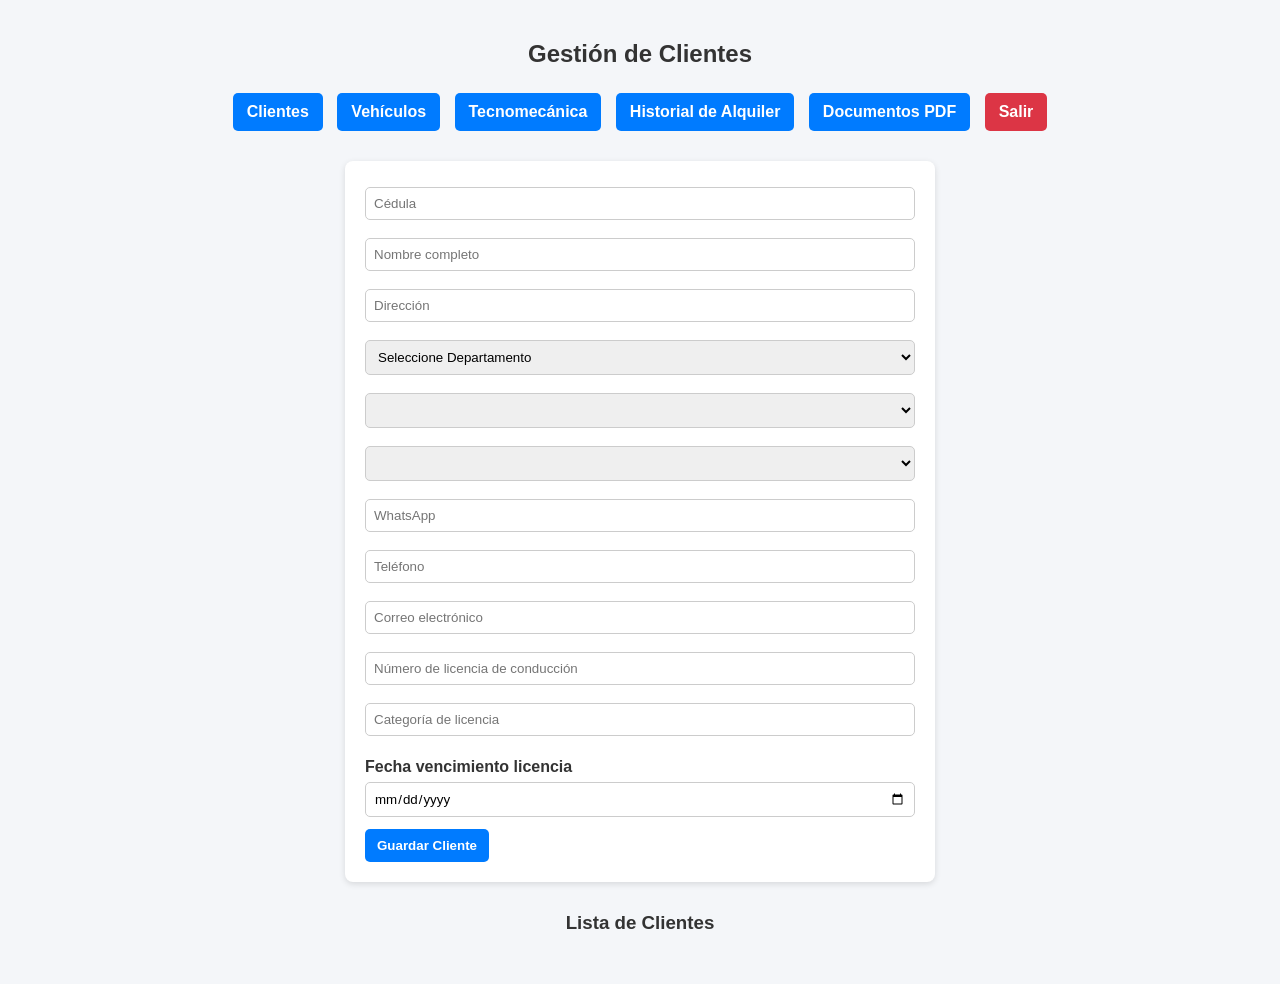
<file: index.html>
<!DOCTYPE html>
<html lang="es">
<head>
  <meta charset="UTF-8">
  <title>Clientes</title>
  <link rel="stylesheet" href="admin.css"> 
</head>
<body>

<h2>Gestión de Clientes</h2>

<nav class="menu-navegacion">
  <a href="index.html">Clientes</a>
  <a href="vehiculos.html">Vehículos</a>
  <a href="tecnomecanica.html">Tecnomecánica</a>
  <a href="historial.html">Historial de Alquiler</a>
  <a href="documentos.html">Documentos PDF</a>
  <a href="index.html" class="btn-salir" onclick="alert('Has salido del sistema');">Salir</a>
</nav>

<form id="formCliente">
  <input type="text" id="cedula" placeholder="Cédula" required>

  <input type="text" id="nombre" placeholder="Nombre completo" required>

  <input type="text" id="direccion" placeholder="Dirección" required>

  <select id="departamento" required></select>

  <select id="municipio" required></select>

  <select id="barrio" required></select>

  <input type="text" id="whatsapp" placeholder="WhatsApp">

  <input type="text" id="telefono" placeholder="Teléfono">

  <input type="email" id="email" placeholder="Correo electrónico">

  <input type="text" id="numeroLicenciaConduccion" placeholder="Número de licencia de conducción">

  <input type="text" id="categoriaLicencia" placeholder="Categoría de licencia">

  <label for="fechaVencimientoLicencia">Fecha vencimiento licencia</label>
  <input type="date" id="fechaVencimientoLicencia">

  <button type="submit">Guardar Cliente</button>
</form>

<h3>Lista de Clientes</h3>
<ul id="listaClientes"></ul>

<script src="env.js"></script>
<script src="script.js"></script>

</body>
</html>
</file>
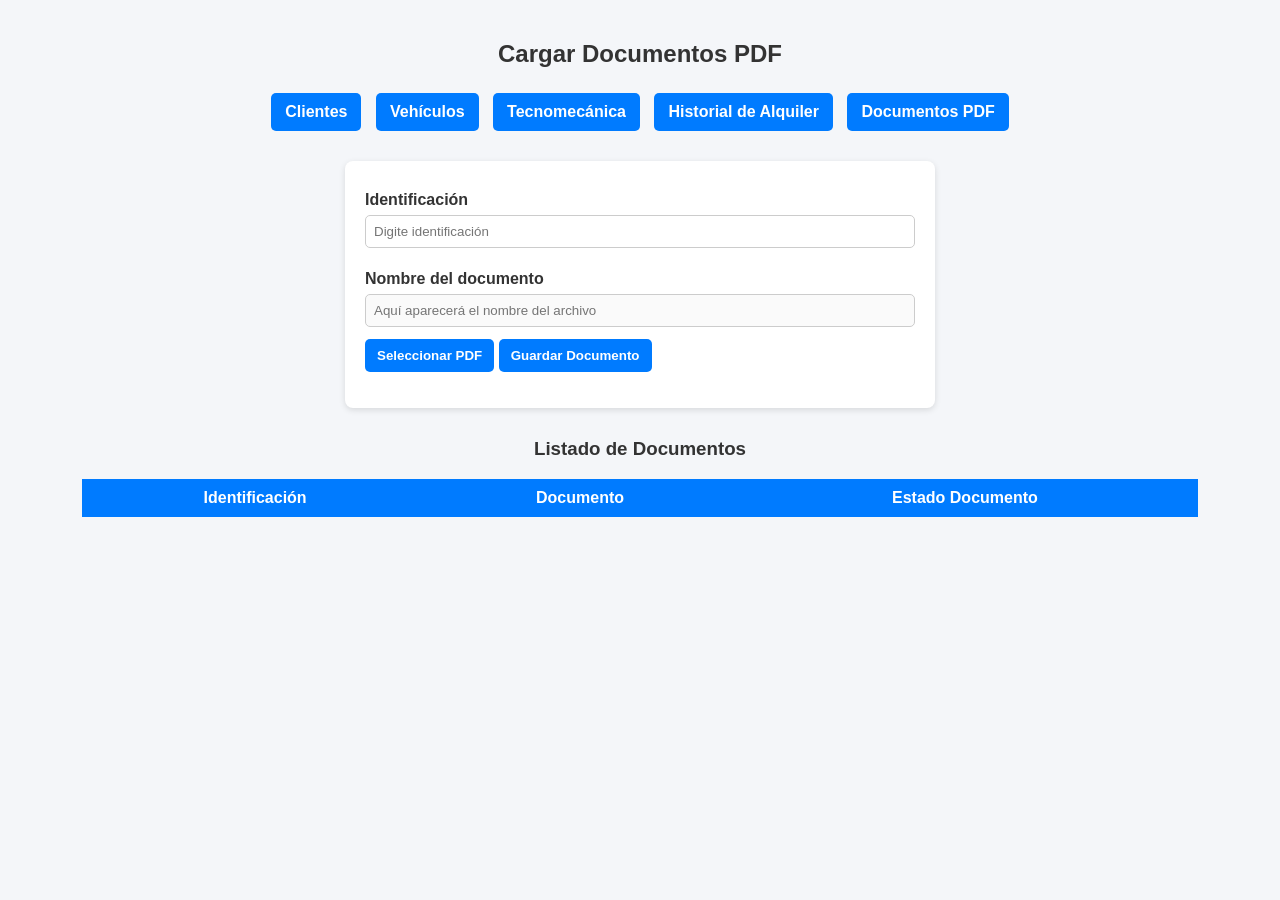
<file: documentos.html>
<!DOCTYPE html>
<html lang="es">
<head>
  <meta charset="UTF-8">
  <title>Cargar Documentos PDF</title>
  <link rel="stylesheet" href="admin.css">
</head>
<body>

  <h2>Cargar Documentos PDF</h2>

  <nav class="menu-navegacion">
    <a href="index.html">Clientes</a>
    <a href="vehiculos.html">Vehículos</a>
    <a href="tecnomecanica.html">Tecnomecánica</a>
    <a href="historial.html">Historial de Alquiler</a>
    <a href="documentos.html">Documentos PDF</a>
  </nav>

  <form id="frmCarga">
    <label for="txtCedula">Identificación</label>
    <input 
      type="text" 
      id="txtCedula" 
      placeholder="Digite identificación" 
      minlength="8"
      maxlength="10"
      required
    >

    <label for="txtDocumento">Nombre del documento</label>
    <input 
      type="text" 
      id="txtDocumento" 
      placeholder="Aquí aparecerá el nombre del archivo" 
      disabled
    >

    <button type="button" id="btnSeleccionarArchivo">Seleccionar PDF</button>

    <button type="button" id="btnGuardar">Guardar Documento</button>

    <p id="rutaDestino"></p>
    <p id="mensaje"></p>
  </form>

  <h3>Listado de Documentos</h3>

  <table id="tblDatos">
    <thead>
      <tr>
        <th>Identificación</th>
        <th>Documento</th>
        <th>Estado Documento</th>
      </tr>
    </thead>
    <tbody></tbody>
  </table>

  <script type="module" src="./js/codigo.js"></script>
</body>
</html>
</file>
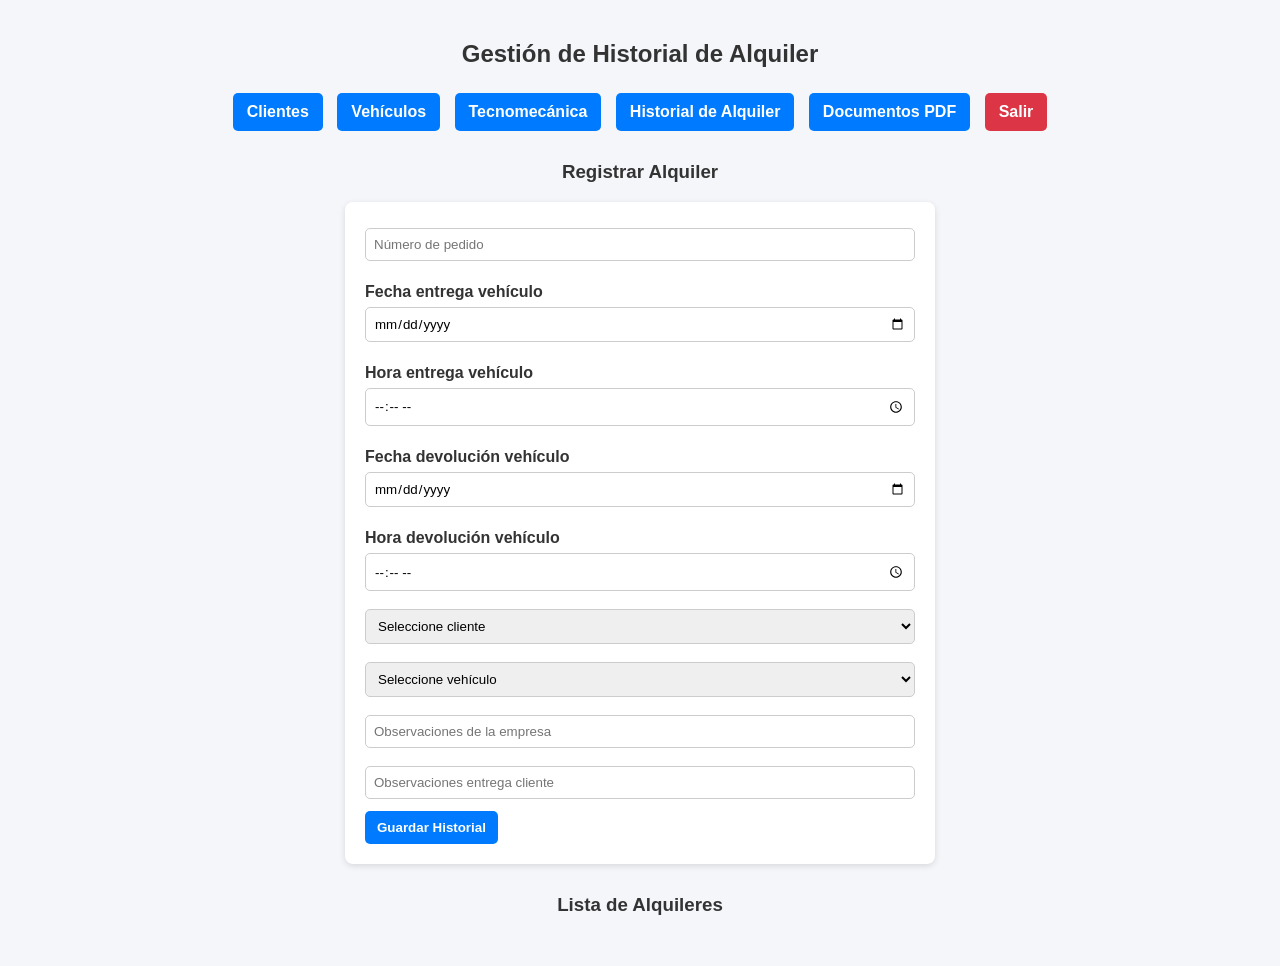
<file: historial.html>
<!DOCTYPE html>
<html lang="es">
<head>
  <meta charset="UTF-8">
  <title>Historial de Alquiler</title>
  <link rel="stylesheet" href="admin.css">
</head>
<body>

  <h2>Gestión de Historial de Alquiler</h2>

<nav class="menu-navegacion">
  <a href="index.html">Clientes</a>
  <a href="vehiculos.html">Vehículos</a>
  <a href="tecnomecanica.html">Tecnomecánica</a>
  <a href="historial.html">Historial de Alquiler</a>
  <a href="documentos.html">Documentos PDF</a>
  <a href="index.html" class="btn-salir" onclick="alert('Has salido del sistema');">Salir</a>
</nav>

  <h3>Registrar Alquiler</h3>

  <form id="formHistorial">
    <input type="text" id="numeroPedido" placeholder="Número de pedido" required>

    <label for="fechaEntregaVehiculo">Fecha entrega vehículo</label>
    <input type="date" id="fechaEntregaVehiculo" required>

    <label for="horaEntregaVehiculo">Hora entrega vehículo</label>
    <input type="time" id="horaEntregaVehiculo" required>

    <label for="fechaDevolucionVehiculo">Fecha devolución vehículo</label>
    <input type="date" id="fechaDevolucionVehiculo" required>

    <label for="horaDevolucionVehiculo">Hora devolución vehículo</label>
    <input type="time" id="horaDevolucionVehiculo" required>

    <select id="clienteAlquiler" required></select>

    <select id="vehiculoAlquiler" required></select>

    <input type="text" id="observacionesEmpresa" placeholder="Observaciones de la empresa">

    <input type="text" id="observacionesEntregaCliente" placeholder="Observaciones entrega cliente">

    <button type="submit">Guardar Historial</button>
  </form>

  <h3>Lista de Alquileres</h3>
  <ul id="listaHistorial"></ul>

  <script src="catalogoVehiculos.js"></script>
  <script src="historial.js"></script></body>
</html>
</file>
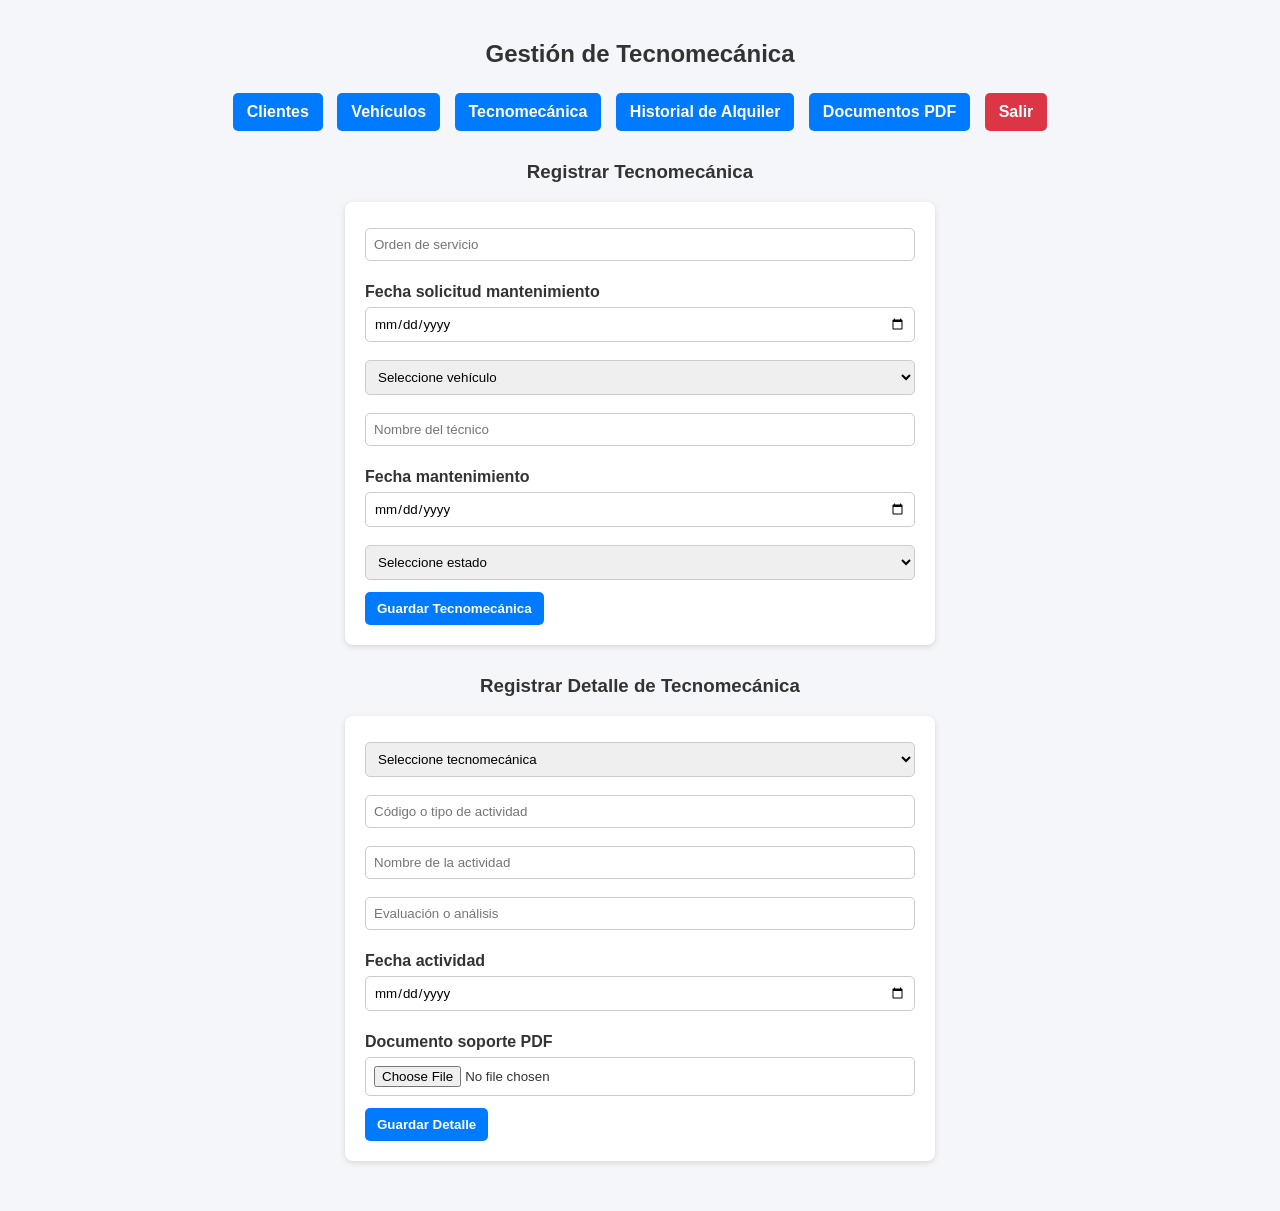
<file: tecnomecanica.html>
<!DOCTYPE html>
<html lang="es">
<head>
  <meta charset="UTF-8">
  <title>Tecnomecánica</title>
  <link rel="stylesheet" href="admin.css">
</head>
<body>

  <h2>Gestión de Tecnomecánica</h2>

<nav class="menu-navegacion">
  <a href="index.html">Clientes</a>
  <a href="vehiculos.html">Vehículos</a>
  <a href="tecnomecanica.html">Tecnomecánica</a>
  <a href="historial.html">Historial de Alquiler</a>
  <a href="documentos.html">Documentos PDF</a>
  <a href="index.html" class="btn-salir" onclick="alert('Has salido del sistema');">Salir</a>
</nav>

  <h3>Registrar Tecnomecánica</h3>

  <form id="formTecnomecanica">
    <input type="text" id="ordenServicio" placeholder="Orden de servicio" required>

    <label for="fechaSolicitudMantenimiento">Fecha solicitud mantenimiento</label>
    <input type="date" id="fechaSolicitudMantenimiento" required>

    <select id="vehiculoTecnomecanica" required></select>

    <input type="text" id="nombreTecnico" placeholder="Nombre del técnico" required>

    <label for="fechaMantenimiento">Fecha mantenimiento</label>
    <input type="date" id="fechaMantenimiento" required>

    <select id="estadoTecnomecanica" required>
      <option value="">Seleccione estado</option>
      <option value="PR">PR - Programado</option>
      <option value="MC">MC - Mantenimiento en Curso</option>
      <option value="VE">VE - Vehículo Entregado</option>
    </select>

    <button type="submit">Guardar Tecnomecánica</button>
  </form>

  <ul id="listaTecnomecanicas"></ul>

  <h3>Registrar Detalle de Tecnomecánica</h3>

  <form id="formDetalleTecnomecanica">
    <select id="tecnomecanicaDetalle" required></select>

    <input type="text" id="actividad" placeholder="Código o tipo de actividad" required>

    <input type="text" id="nombreActividad" placeholder="Nombre de la actividad" required>

    <input type="text" id="evaluacionAnalisis" placeholder="Evaluación o análisis" required>

    <label for="fechaActividad">Fecha actividad</label>
  <input type="date" id="fechaActividad" required>

    <label for="documentoDetalleTecnomecanica">Documento soporte PDF</label>
    <input type="file" id="documentoDetalleTecnomecanica" accept=".pdf,application/pdf">

    <button type="submit">Guardar Detalle</button>
</form>
  <ul id="listaDetallesTecnomecanica"></ul>

<script src="catalogoVehiculos.js"></script>
<script src="tecnomecanica.js"></script>
</body>
</html>
</file>
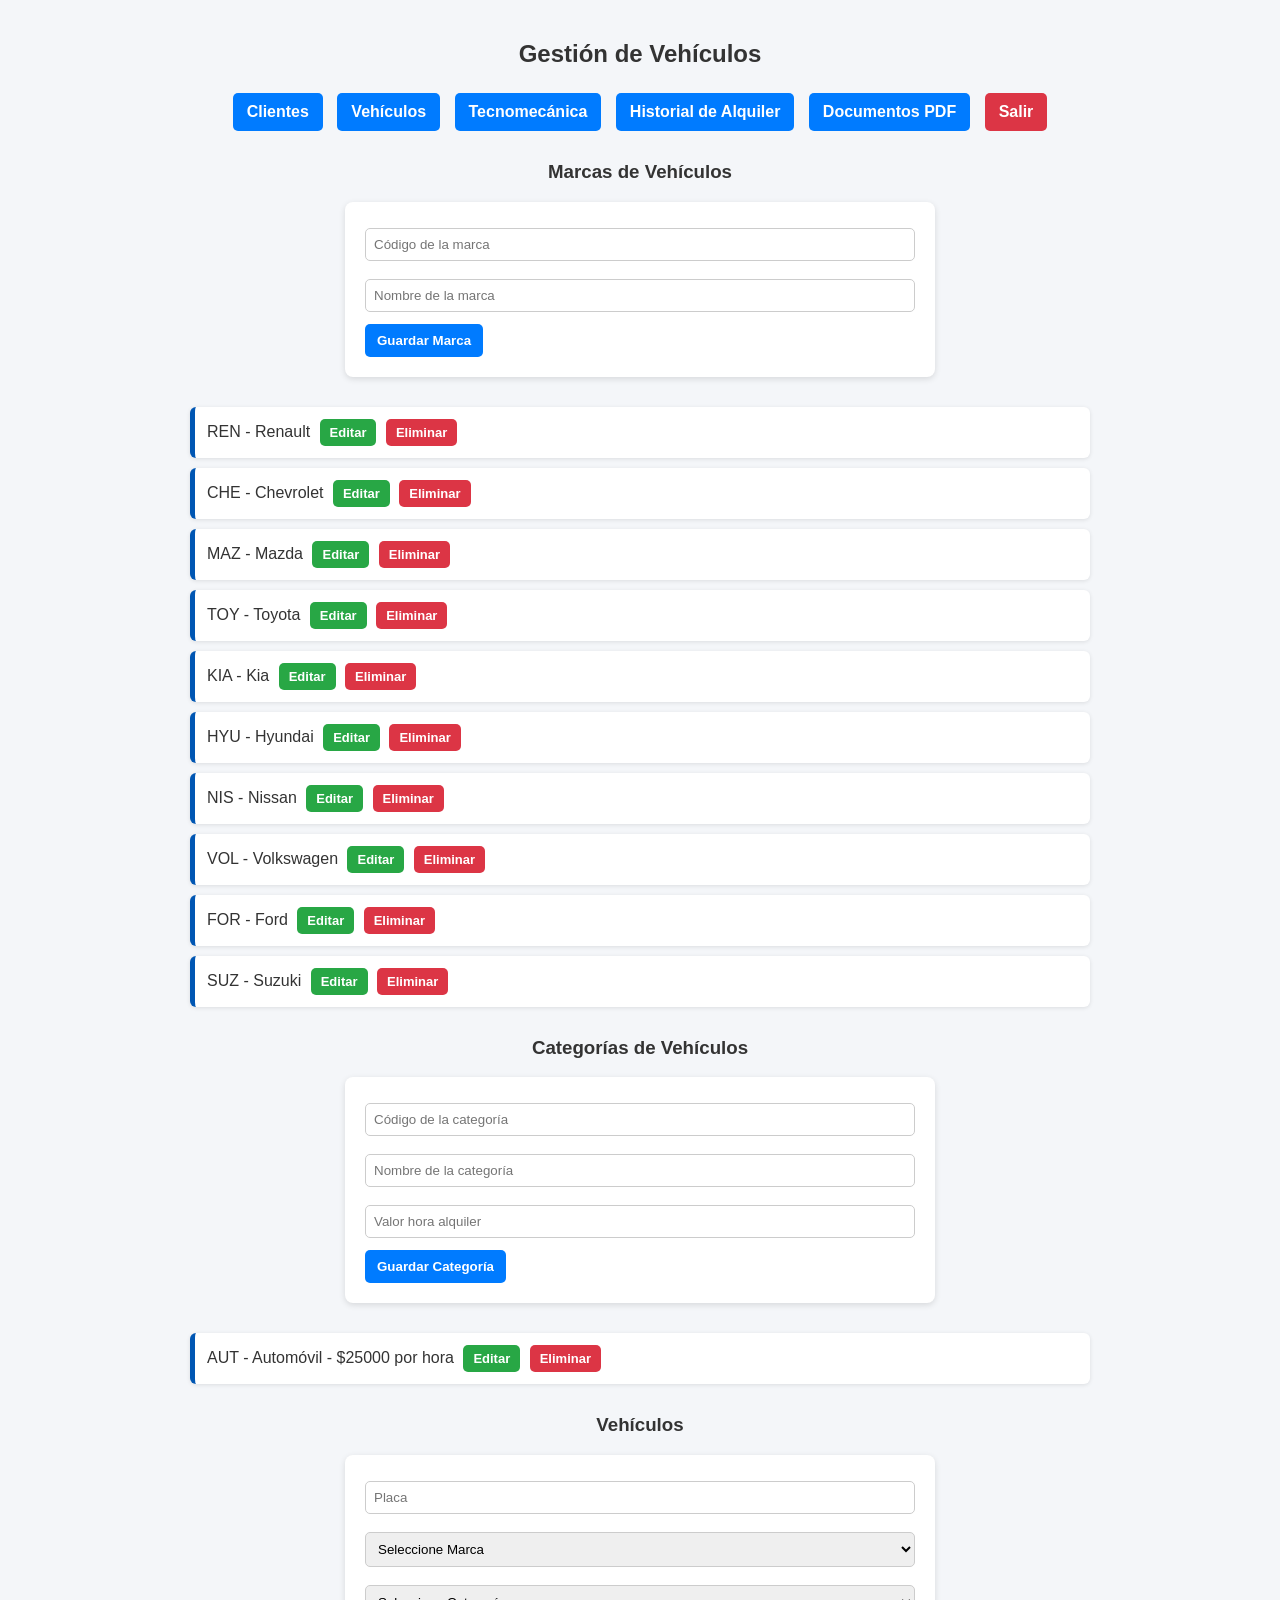
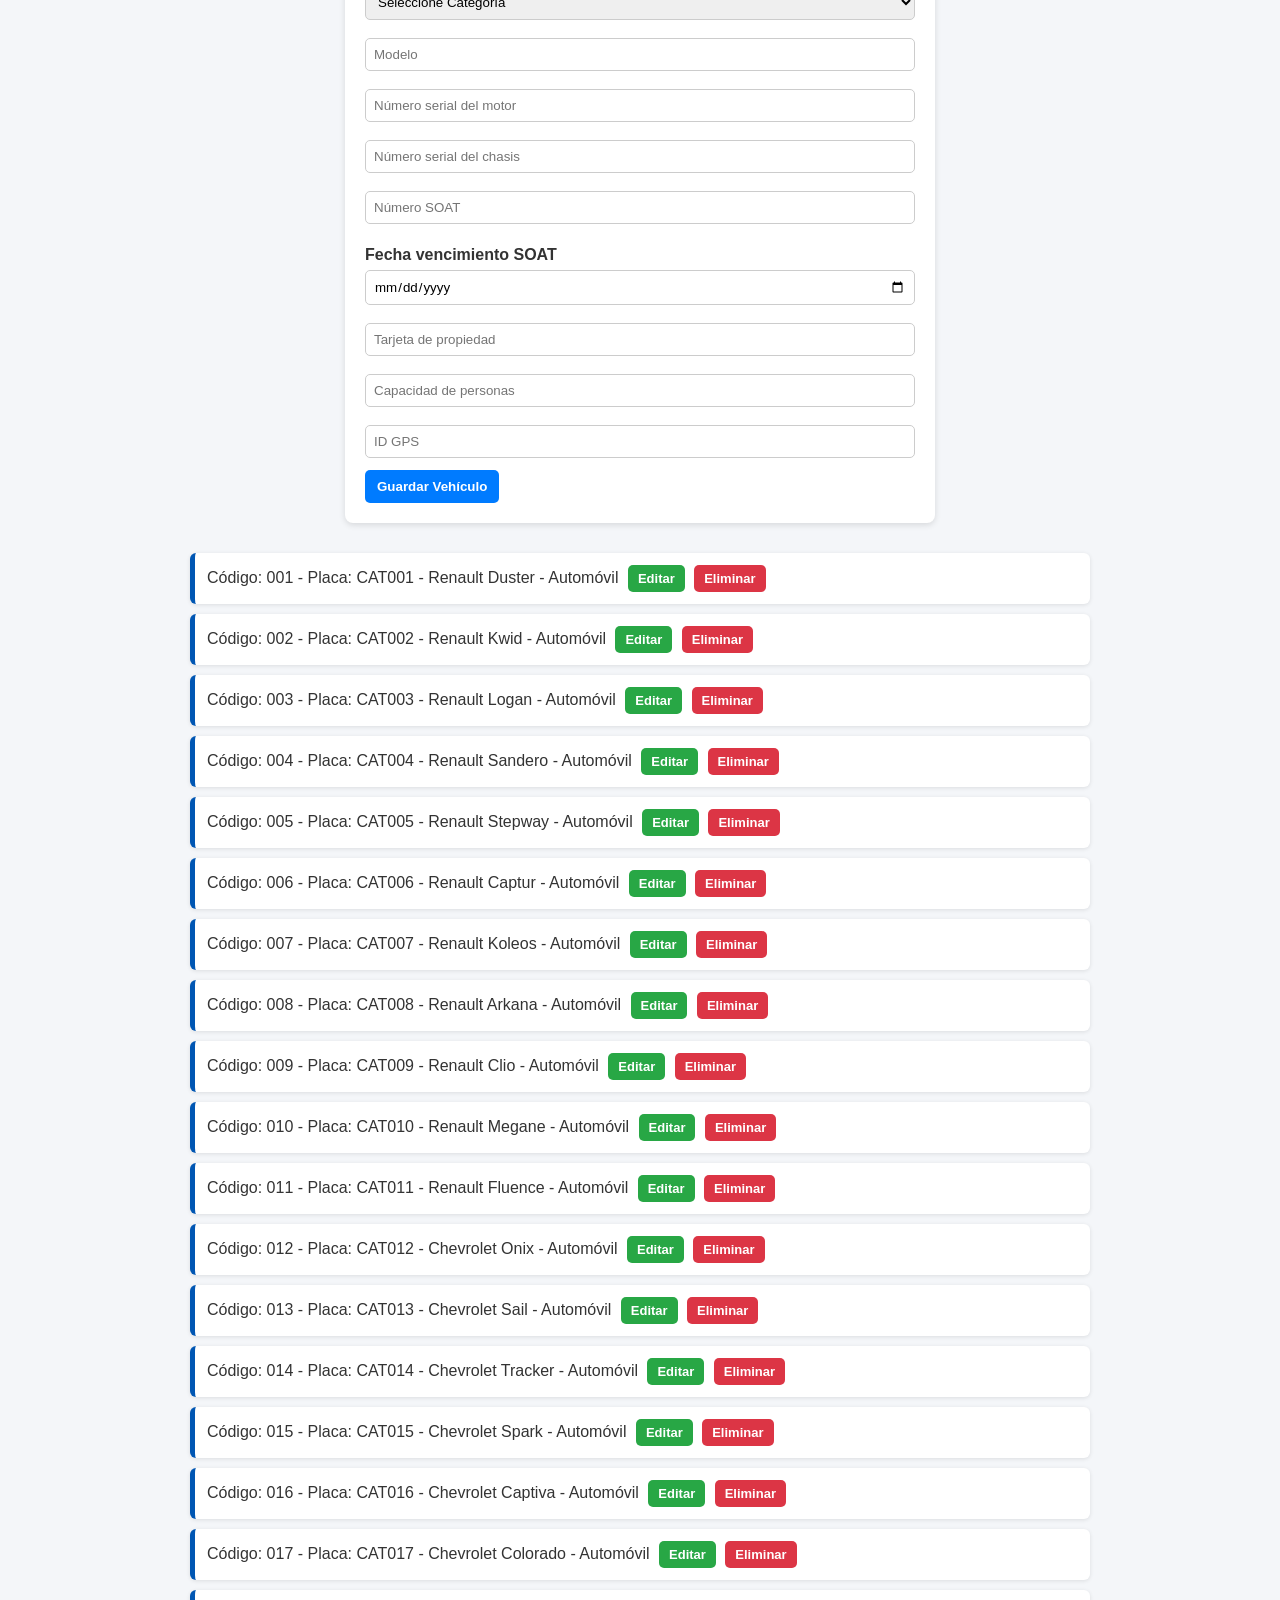
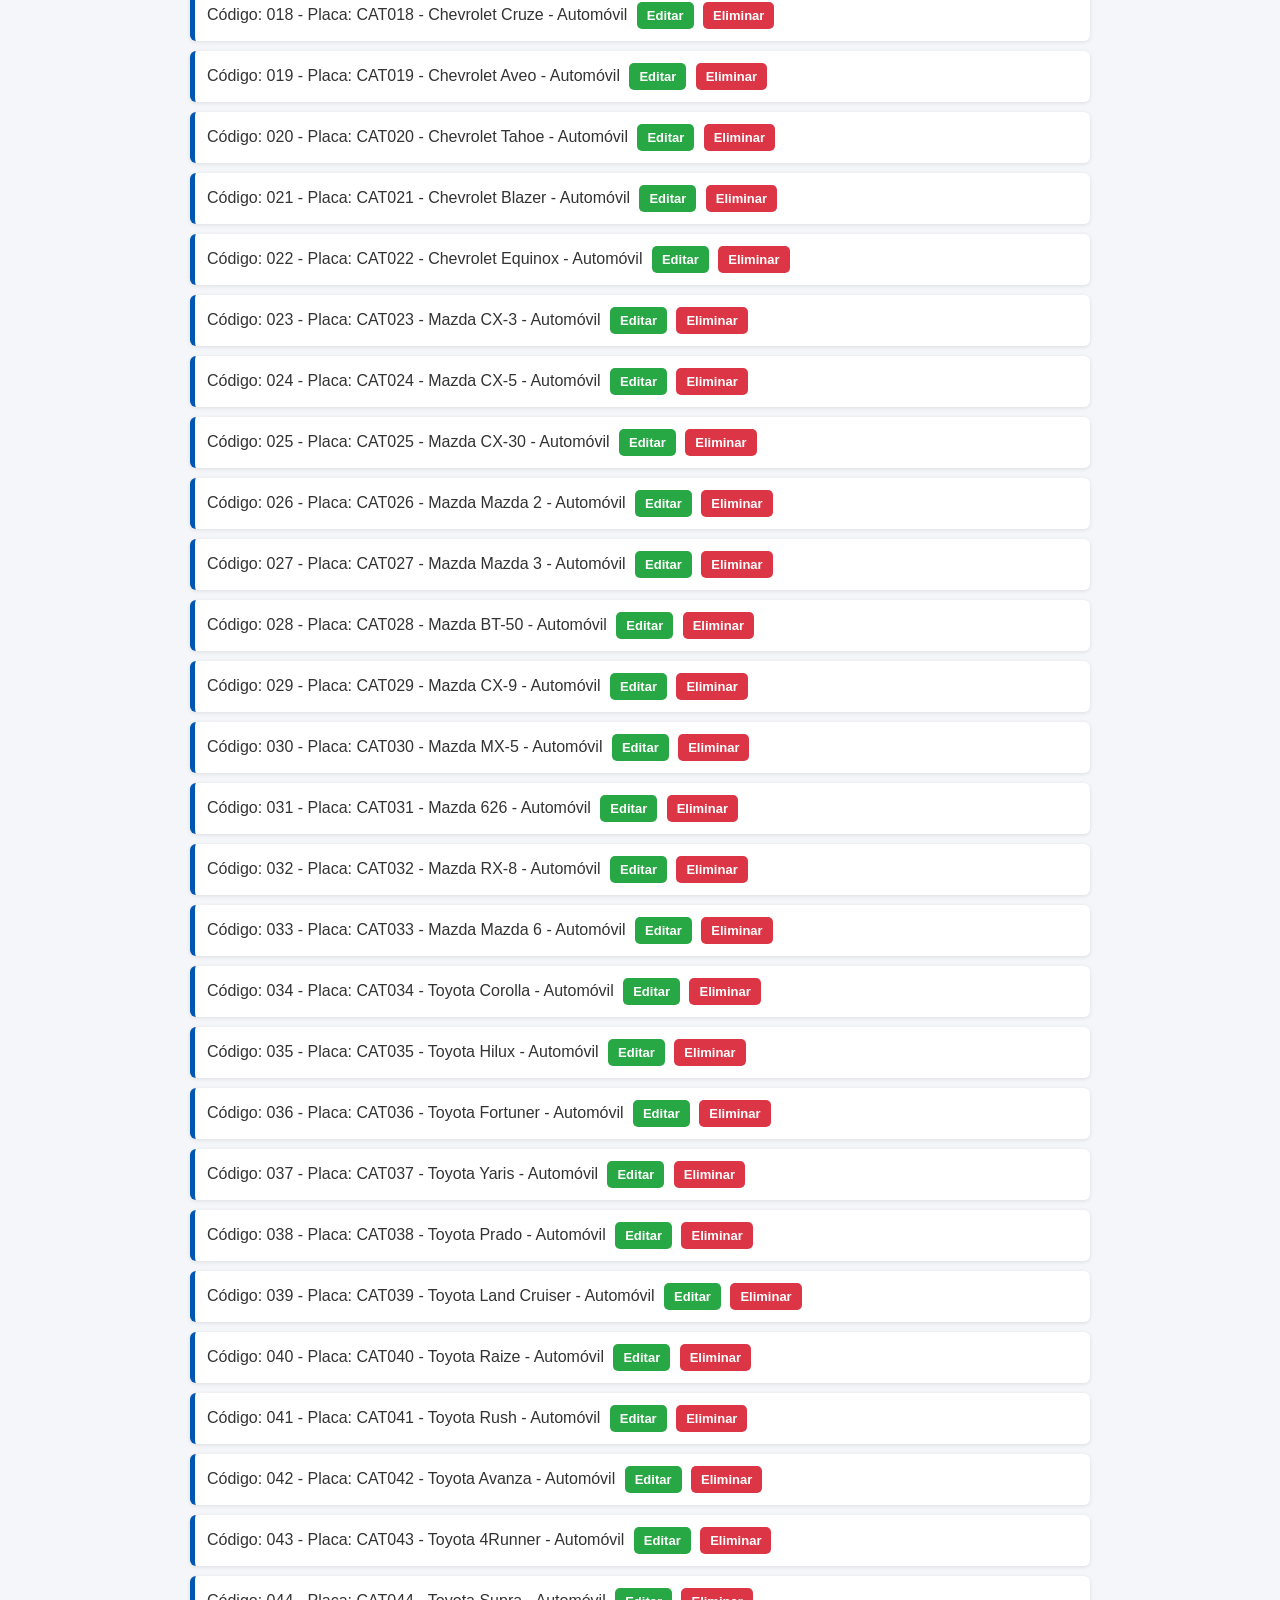
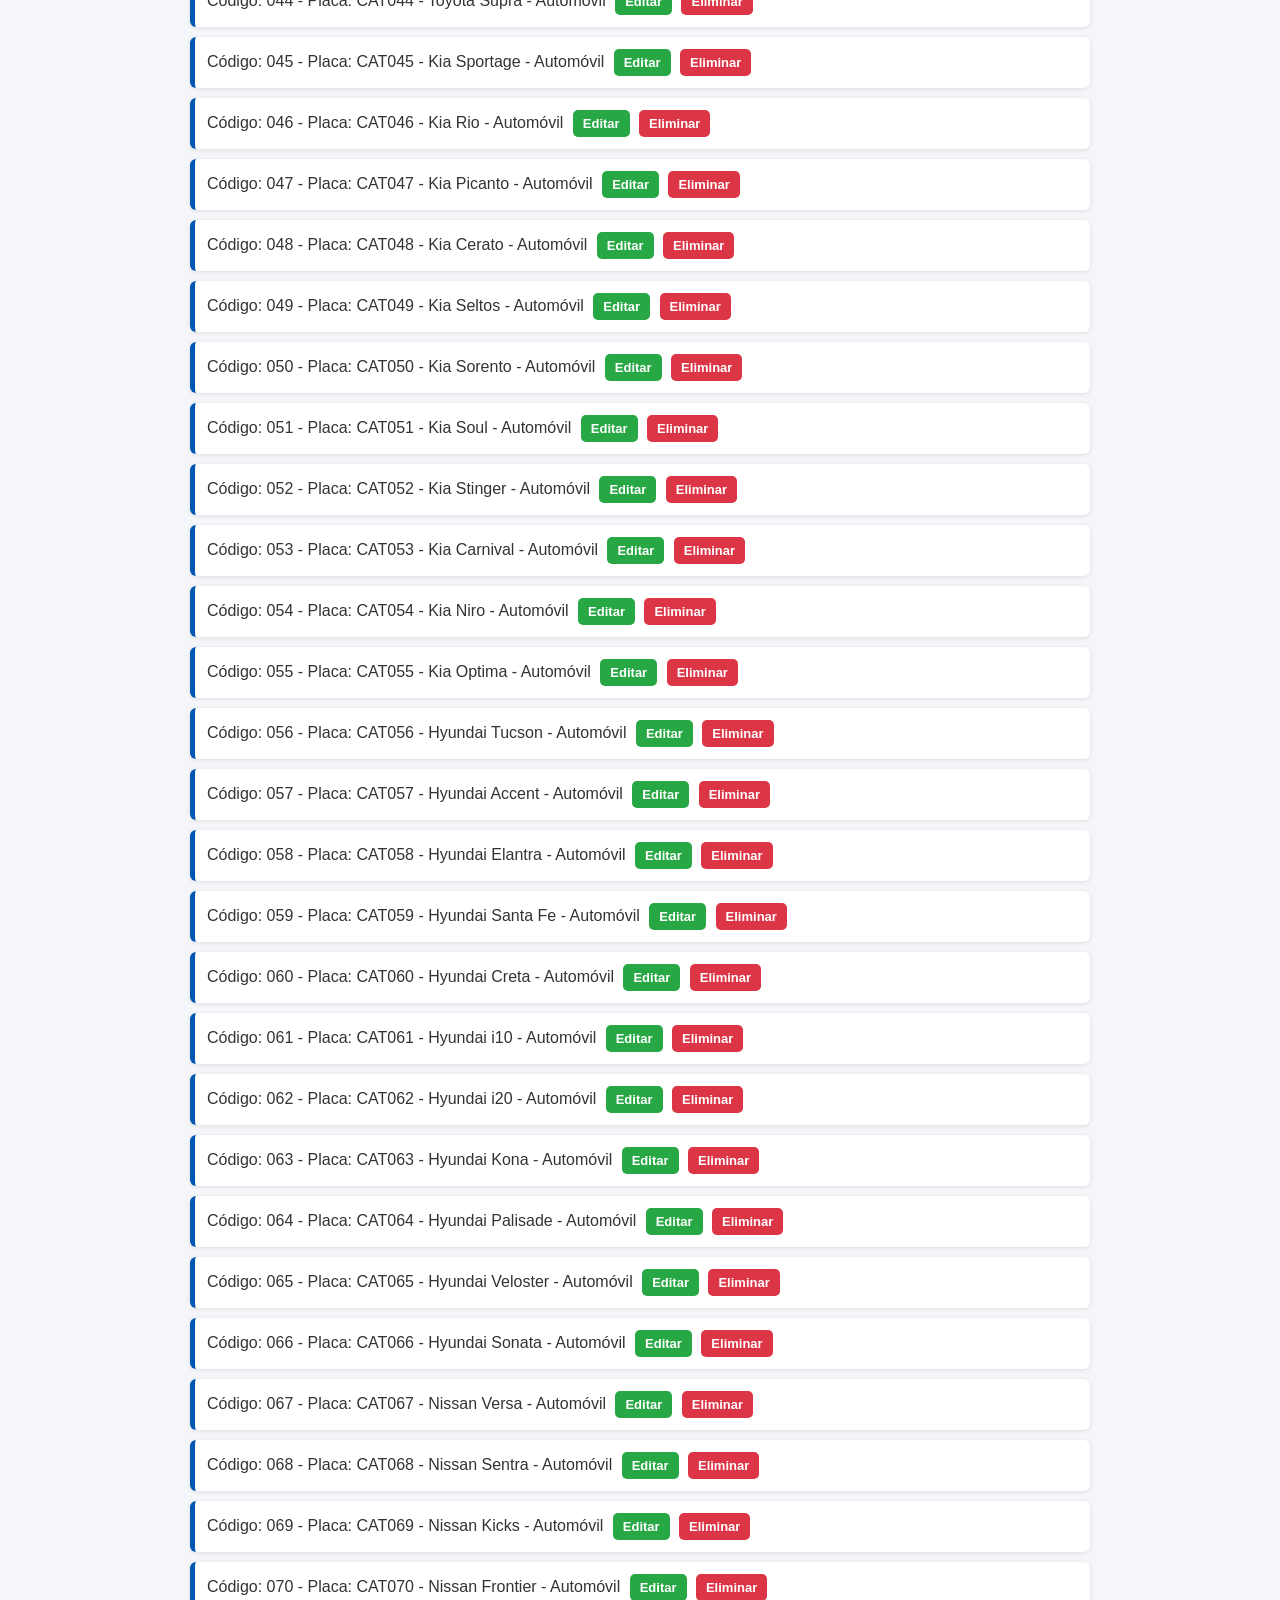
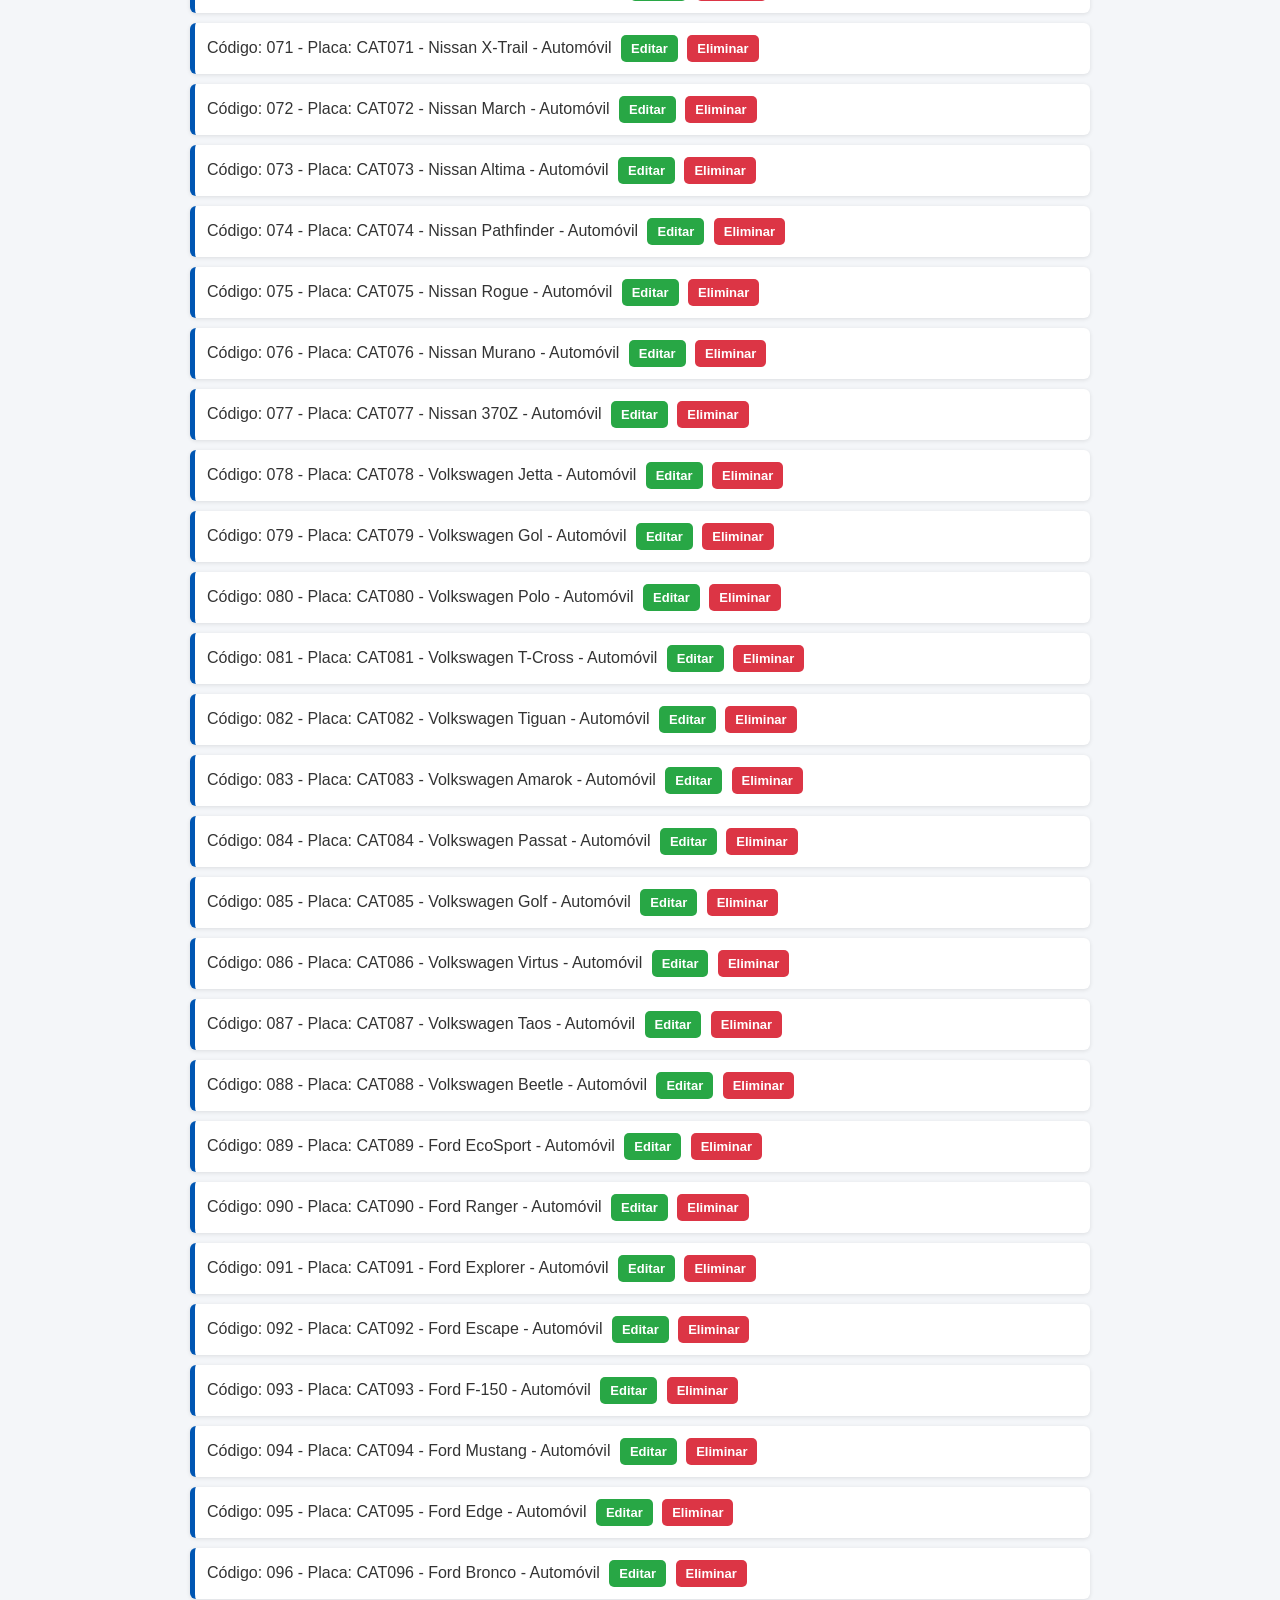
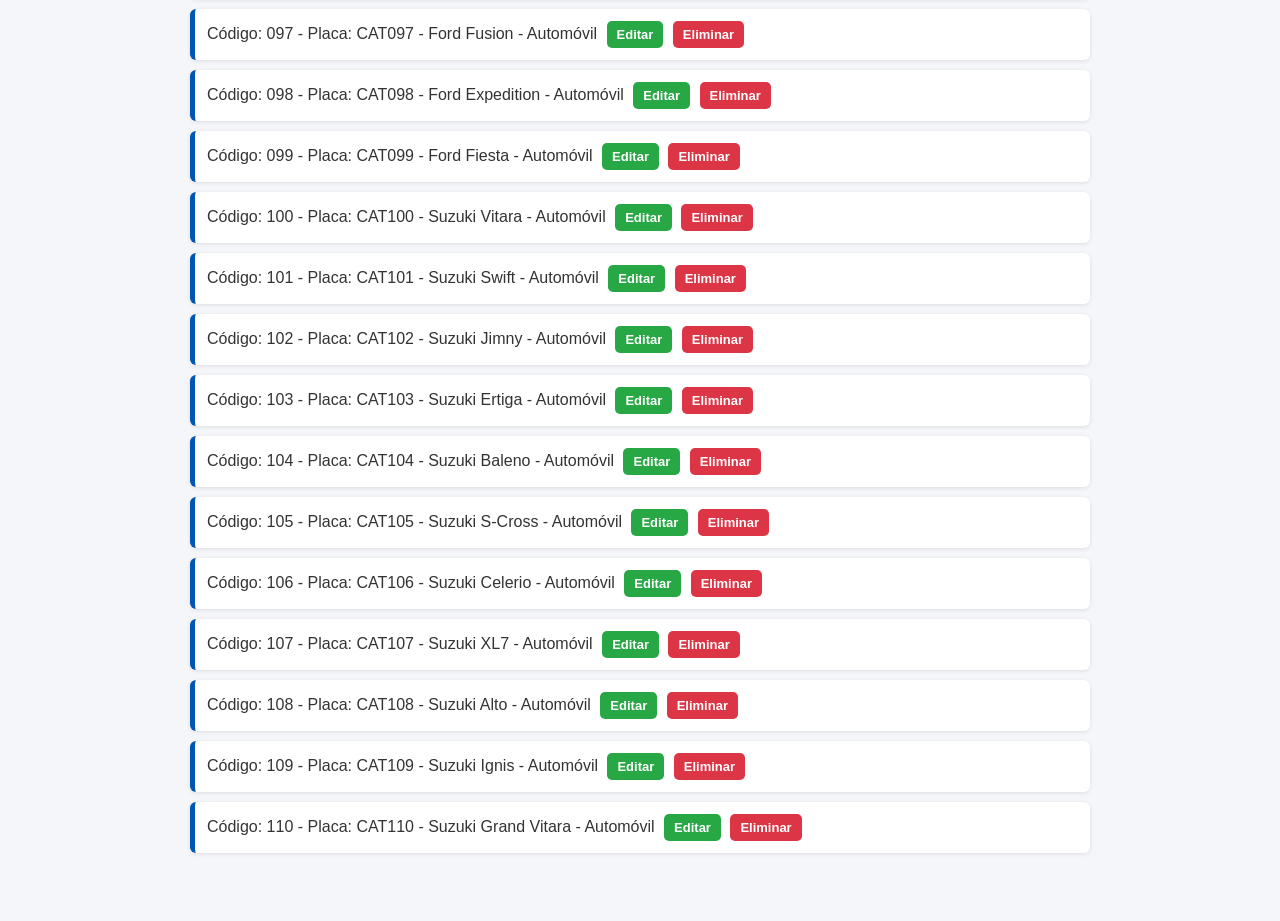
<file: vehiculos.html>
<!DOCTYPE html>
<html lang="es">
<head>
  <meta charset="UTF-8">
  <title>Vehículos</title>
  <link rel="stylesheet" href="admin.css">
</head>
<body>

  <h2>Gestión de Vehículos</h2>

<nav class="menu-navegacion">
  <a href="index.html">Clientes</a>
  <a href="vehiculos.html">Vehículos</a>
  <a href="tecnomecanica.html">Tecnomecánica</a>
  <a href="historial.html">Historial de Alquiler</a>
  <a href="documentos.html">Documentos PDF</a>
  <a href="index.html" class="btn-salir" onclick="alert('Has salido del sistema');">Salir</a>
</nav>

  <h3>Marcas de Vehículos</h3>
  <form id="formMarca">
    <input type="text" id="codigoMarca" placeholder="Código de la marca" required>
    <input type="text" id="nombreMarca" placeholder="Nombre de la marca" required>
    <button type="submit">Guardar Marca</button>
  </form>

  <ul id="listaMarcas"></ul>

  <h3>Categorías de Vehículos</h3>
  <form id="formCategoria">
    <input type="text" id="codigoCategoria" placeholder="Código de la categoría" required>
    <input type="text" id="nombreCategoria" placeholder="Nombre de la categoría" required>
    <input type="number" id="valorHoraAlquiler" placeholder="Valor hora alquiler" required>
    <button type="submit">Guardar Categoría</button>
  </form>

  <ul id="listaCategorias"></ul>

  <h3>Vehículos</h3>
  <form id="formVehiculo">
    <input type="text" id="placa" placeholder="Placa" required>

    <select id="marca" required></select>
    <select id="categoria" required></select>

    <input type="text" id="modelo" placeholder="Modelo" required>
    <input type="text" id="snMotor" placeholder="Número serial del motor">
    <input type="text" id="snChasis" placeholder="Número serial del chasis">
    <input type="text" id="numeroSoat" placeholder="Número SOAT">

    <label for="fechaVencimientoSoat">Fecha vencimiento SOAT</label>
    <input type="date" id="fechaVencimientoSoat">

    <input type="text" id="tarjetaPropiedad" placeholder="Tarjeta de propiedad">
    <input type="number" id="capacidadPersonas" placeholder="Capacidad de personas">
    <input type="text" id="idGPS" placeholder="ID GPS">

    <button type="submit">Guardar Vehículo</button>
  </form>

  <ul id="listaVehiculos"></ul>

  <br>

  <script src="catalogoVehiculos.js"></script>
  <script src="vehiculos.js"></script>
</body>
</html>
</file>
<file: admin.css>
/* Estilos generales */
body {
  font-family: Arial, sans-serif;
  background: #f4f6f9;
  margin: 0;
  padding: 20px;
  color: #333;
}

/* Títulos */
h1, h2, h3 {
  text-align: center;
  color: #333;
  font-family: Arial, sans-serif;
}

/* Menú de navegación */
.menu-navegacion {
  text-align: center;
  margin-bottom: 25px;
}

.menu-navegacion a {
  display: inline-block;
  background: #007bff;
  color: white;
  text-decoration: none;
  padding: 10px 14px;
  margin: 5px;
  border-radius: 5px;
  font-weight: bold;
  font-family: Arial, sans-serif;
}

.menu-navegacion a:hover {
  background: #007bff;
}

/* Botón salir */
.menu-navegacion .btn-salir {
  background: #dc3545;
}

.menu-navegacion .btn-salir:hover {
  background: #b52a37;
}

/* Formularios */
form {
  background: white;
  padding: 20px;
  border-radius: 8px;
  max-width: 550px;
  margin: 0 auto 30px auto;
  box-shadow: 0 2px 6px rgba(0,0,0,0.12);
}

label {
  font-weight: bold;
  display: block;
  margin-top: 10px;
  font-family: Arial, sans-serif;
}

input, select {
  width: 100%;
  padding: 8px;
  margin: 6px 0 12px 0;
  border: 1px solid #ccc;
  border-radius: 5px;
  box-sizing: border-box;
  font-family: Arial, sans-serif;
}

/* Botones */
button {
  background: #007bff;
  color: white;
  border: none;
  padding: 9px 12px;
  border-radius: 5px;
  cursor: pointer;
  font-weight: bold;
  font-family: Arial, sans-serif;
}

button:hover {
  background: #0056b3;
}

/* Listas */
ul {
  max-width: 900px;
  margin: 0 auto 30px auto;
  padding: 0;
}

li {
  list-style: none;
  background: white;
  margin-bottom: 10px;
  padding: 12px;
  border-radius: 6px;
  border-left: 5px solid #0056b3;
  box-shadow: 0 1px 4px rgba(0,0,0,0.1);
  font-family: Arial, sans-serif;
}

/* Botones dentro de listas */
li button {
  width: auto;
  margin-left: 5px;
  padding: 6px 10px;
  font-size: 13px;
}

li button:first-of-type {
  background: #28a745;
}

li button:first-of-type:hover {
  background: #1e7e34;
}

li button:last-of-type {
  background: #dc3545;
}

li button:last-of-type:hover {
  background: #b52a37;
}

/* Tablas */
table {
  width: 90%;
  margin: 0 auto 30px auto;
  background: white;
  border-collapse: collapse;
  box-shadow: 0 1px 4px rgba(255, 255, 255, 0.1);
  font-family: Arial, sans-serif;
}

th {
  background: #007bff;
  color: white;
  padding: 10px;
}

td {
  padding: 10px;
  border: 1px solid #ddd;
  text-align: center;
}

/* Enlaces normales */
a {
  color: #0056b3;
  font-weight: bold;
  font-family: Arial, sans-serif;
}

a:hover {
  color: #003d80;
}

/* Mensajes */
#mensaje {
  text-align: center;
  font-weight: bold;
}

#rutaDestino {
  text-align: center;
}
</file>
